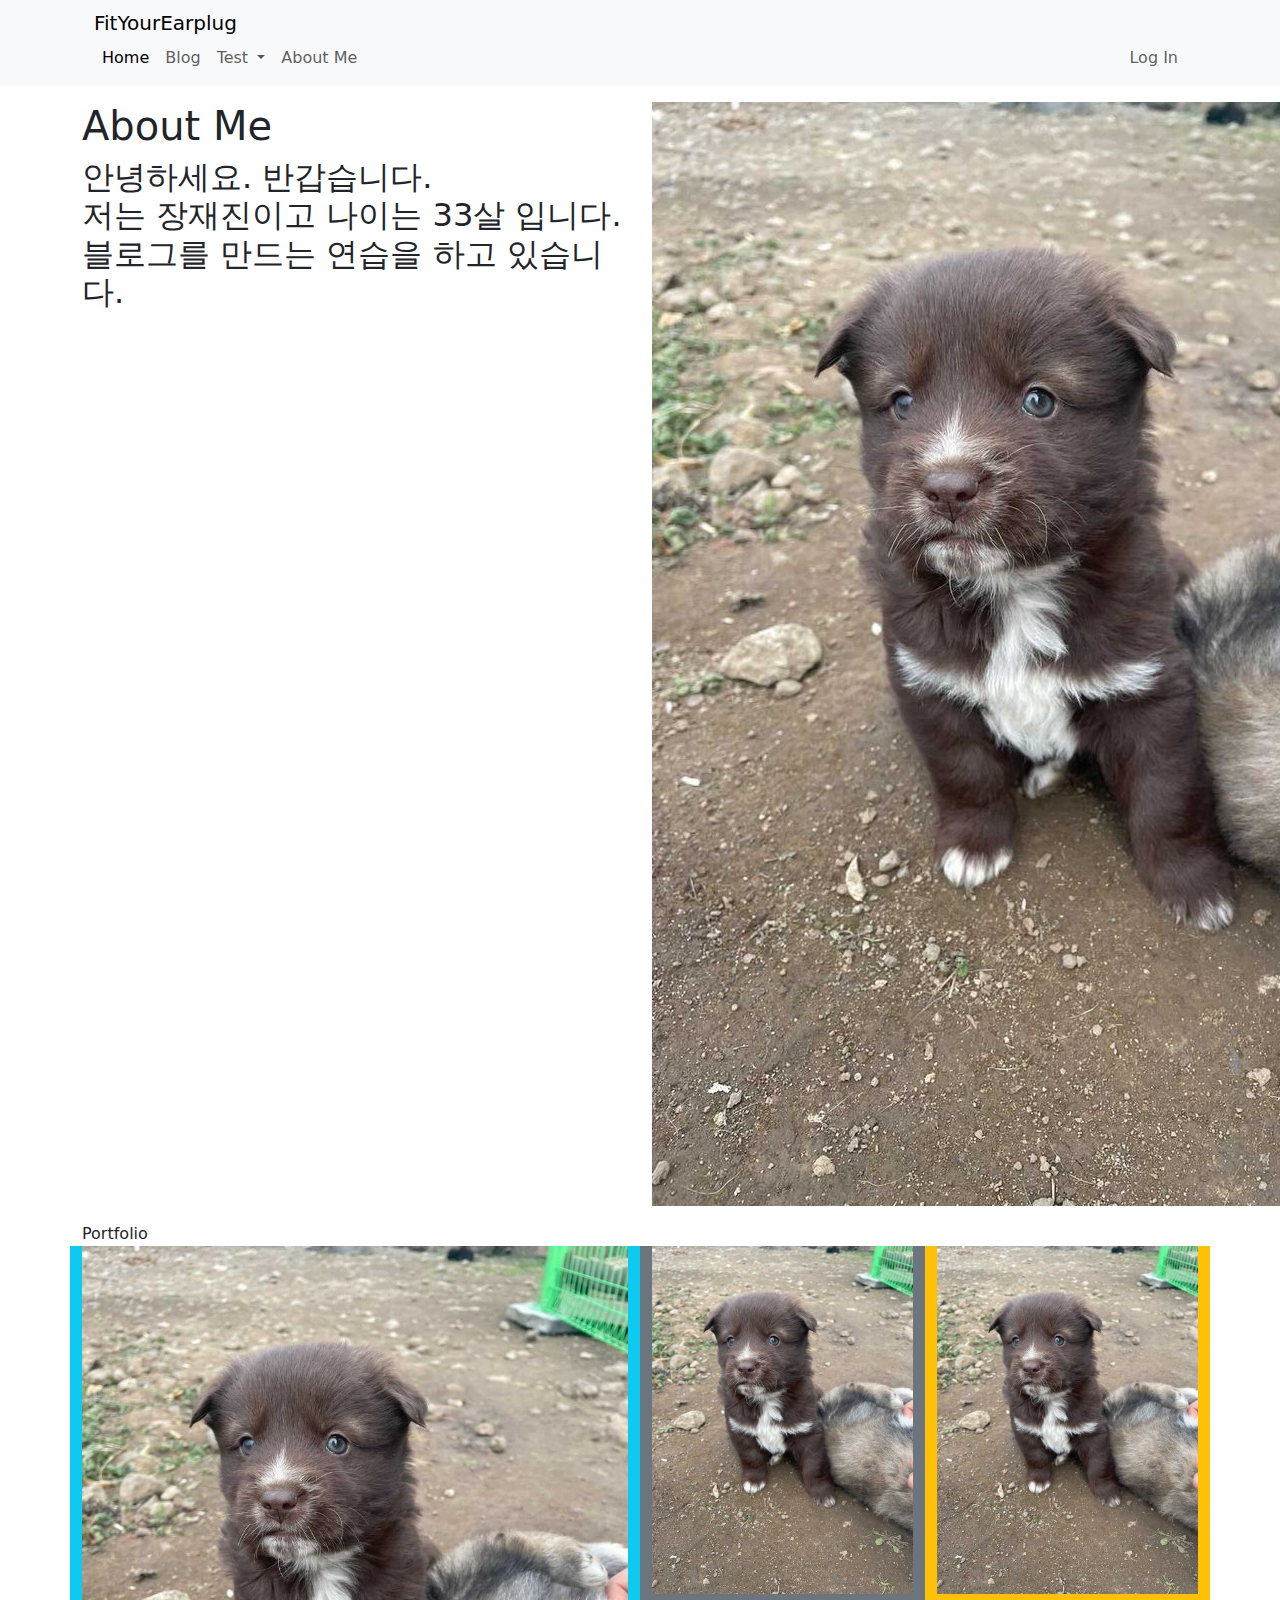
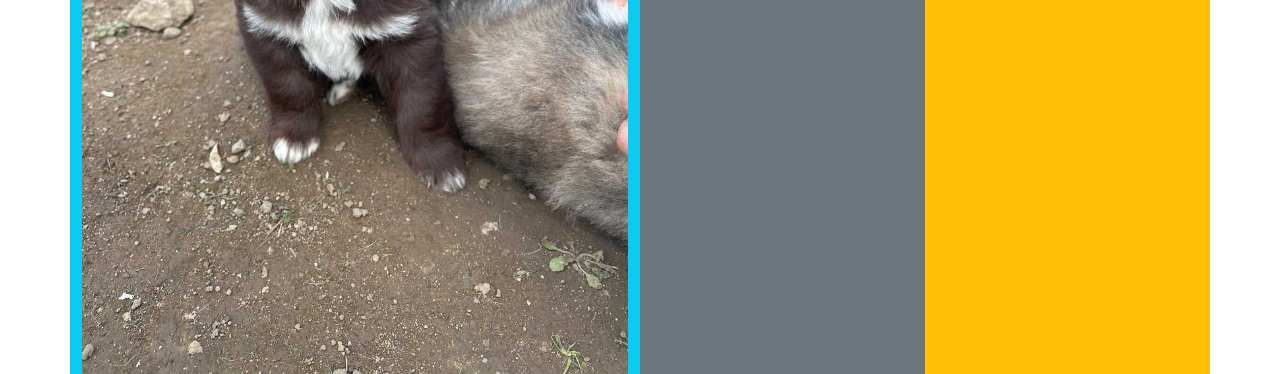
<file: about_me.html>
<!DOCTYPE html>
<html>

<head>
	<title>
		About Me
	</title>
	<link href="./bootstrap5/css/bootstrap.min.css" rel="stylesheet" type="text/css">
	<script src="https://cdn.jsdelivr.net/npm/bootstrap@5.3.0-alpha1/dist/js/bootstrap.bundle.min.js"
		integrity="sha384-w76AqPfDkMBDXo30jS1Sgez6pr3x5MlQ1ZAGC+nuZB+EYdgRZgiwxhTBTkF7CXvN"
		crossorigin="anonymous"></script>
</head>

<body>
	<nav class="navbar navbar-expand-lg bg-body-tertiary">
		<div class="container">
			<div class="container-fluid">
				<a class="navbar-brand" href="#">FitYourEarplug</a>
				<button class="navbar-toggler" type="button" data-bs-toggle="collapse"
					data-bs-target="#navbarSupportedContent" aria-controls="navbarSupportedContent"
					aria-expanded="false" aria-label="Toggle navigation">
					<span class="navbar-toggler-icon"></span>
				</button>
				<div class="collapse navbar-collapse" id="navbarSupportedContent">
					<ul class="navbar-nav me-auto mb-2 mb-lg-0">
						<li class="nav-item">
							<a class="nav-link active" aria-current="page" href="./index.html">Home</a>
						</li>
						<li class="nav-item">
							<a class="nav-link" href="./blog_list.html">Blog</a>
						</li>
						<li class="nav-item dropdown">
							<a class="nav-link dropdown-toggle" href="./about_me.html" role="button"
								data-bs-toggle="dropdown" aria-expanded="false">
								Test
							</a>
							<ul class="dropdown-menu">
								<li><a class="dropdown-item" href="#">Action</a></li>
								<li><a class="dropdown-item" href="#">Another action</a></li>
								<li>
									<hr class="dropdown-divider">
								</li>
								<li><a class="dropdown-item" href="#">Something else here</a></li>
							</ul>
						</li>
						<li class="nav-item">
							<a class="nav-link" href="./about_me.html">About Me</a>
						</li>
					</ul>
					<ul class="navbar-nav">
						<li class="nav-item">
							<a class="nav-link" href="#">Log In</a>
						</li>
					</ul>
					</form>
				</div>
			</div>
		</div>
	</nav>
	<div class="container">
		<div class="row my-3">
			<div class="col-6">
				<h1>
					About Me
				</h1>
				<h2>
					안녕하세요. 반갑습니다.<br>
					저는 장재진이고 나이는 33살 입니다.<br>
					블로그를 만드는 연습을 하고 있습니다.<br>
				</h2>
			</div>
			<div class="col-6">
				<img src="./puppy.jpeg" width="img-fluid w-100">
			</div>
		</div>
		<div class="row">
			<div class="col-12">
				Portfolio
			</div>
			<div class="col-sm col-lg-6 bg-info">
				<img src="./puppy.jpeg" class="img-fluid">
			</div>
			<div class="col-sm col-lg-3 bg-secondary">
				<img src="./puppy.jpeg" class="img-fluid">
			</div>
			<div class="col-sm col-lg-3 bg-warning">
				<img src="./puppy.jpeg" class="img-fluid">
			</div>
		</div>
	</div>
</body>

</html>
</file>
